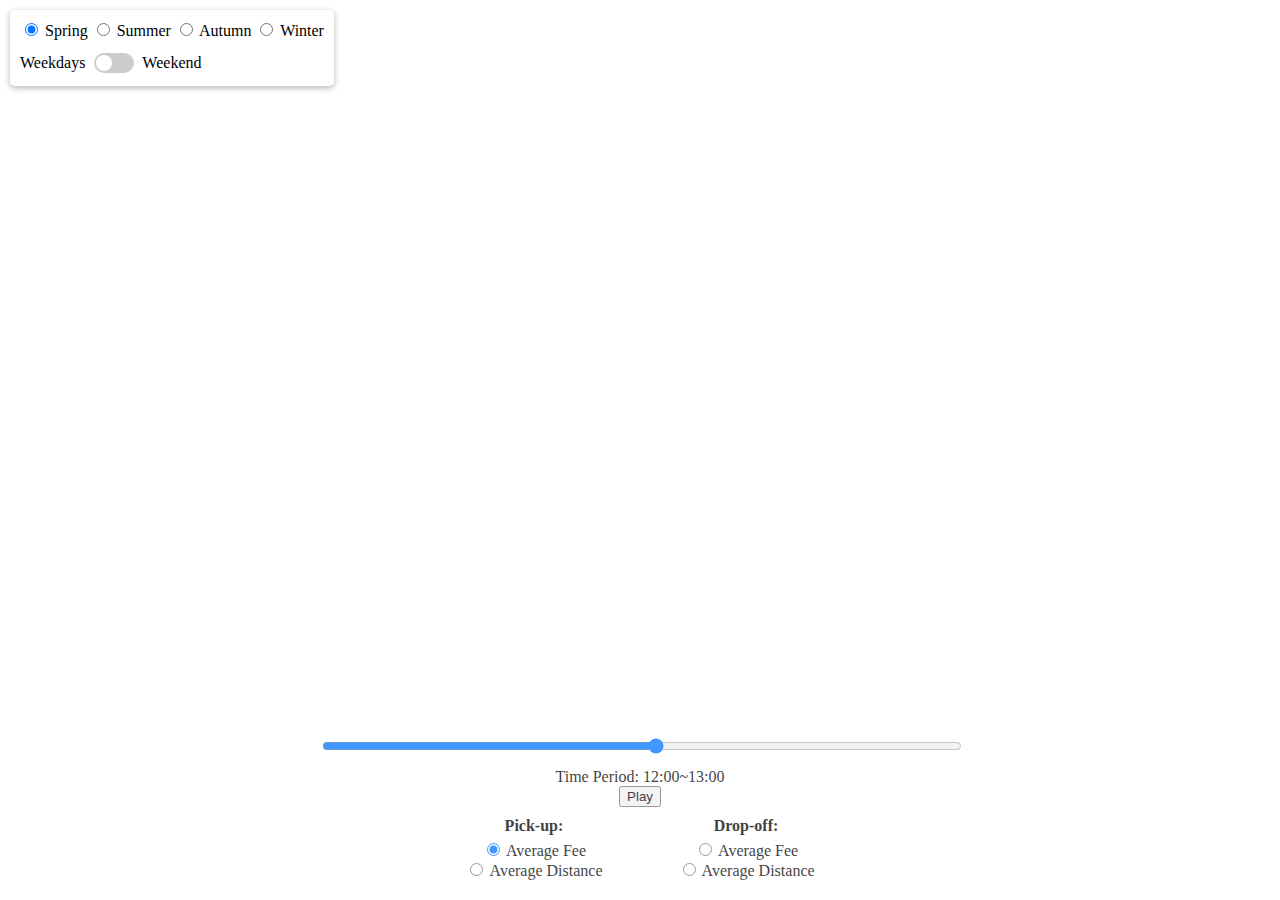
<file: index.html>
<!DOCTYPE html>
<html>
<head>
<meta charset="utf-8">
<meta name="viewport" content="initial-scale=1,maximum-scale=1,user-scalable=no">
<link href="https://api.mapbox.com/mapbox-gl-js/v3.1.2/mapbox-gl.css" rel="stylesheet">
<script src="https://api.mapbox.com/mapbox-gl-js/v3.1.2/mapbox-gl.js"></script>
<link href="style.css" rel="stylesheet">
</head>
<body>
<div id="map"></div>
<div id="controls">
    <!-- Season Selection -->
    <div id="seasonSelection">
      <label><input type="radio" name="season" value="spring" checked> Spring</label>
      <label><input type="radio" name="season" value="summer"> Summer</label>
      <label><input type="radio" name="season" value="autumn"> Autumn</label>
      <label><input type="radio" name="season" value="winter"> Winter</label>
    </div>
  
    <!-- Day Type Selection (Weekdays/Weekend) -->
    <div id="dayTypeSelection">
      <label>Weekdays</label><input type="checkbox" id="dayType"><label>Weekend</label>
    </div>
</div>

<div id="mapLegend" style="display: none;">
  <div class="gradient-bar"></div>
  <div class="legend-labels">
      <span>Move Out To</span>
      <span>Move In From</span>
  </div>
</div>
  
<!-- Time Slider -->
<div id="timeSliderContainer">
    <input type="range" id="timeSlider" min="0" max="23" value="12">
    <span id="timePeriod">Time Period: 12:00~13:00</span>
    <button id="playButton">Play</button>
  
    <!-- Data Selection for Pick-up and Drop-off -->
    <div id="dataSelection">
      <div class="dataGroup">
        <span>Pick-up:</span>
        <label><input type="radio" name="dataVisual" value="pu_average_fee" checked> Average Fee</label>
        <label><input type="radio" name="dataVisual" value="pu_average_dis"> Average Distance</label>
      </div>
      <div class="dataGroup">
        <span>Drop-off:</span>
        <label><input type="radio" name="dataVisual" value="do_average_fee"> Average Fee</label>
        <label><input type="radio" name="dataVisual" value="do_average_dis"> Average Distance</label>
      </div>
    </div>
  </div>

<div id="info-box" style="display: none; position: absolute; top: 20px; right: 20px; background: rgba(255, 255, 255, 0.8); padding: 10px; border-radius: 5px; max-width: 200px;"></div>


<script src="script.js"></script>
</body>
</html>
</file>
<file: style.css>
#map {
    position: absolute;
    top: 0;
    bottom: 0;
    width: 100%;
}
  
#controls {
    position: absolute;
    top: 10px;
    left: 10px;
    z-index: 1;
    background: white;
    padding: 10px;
    border-radius: 5px;
    box-shadow: 0 2px 6px rgba(0,0,0,0.3);
  }
  
  #dayTypeSelection {
    display: flex;
    align-items: center;
    gap: 5px;
    margin-top: 10px;
  }
  
  #dayTypeSelection input[type=checkbox] {
    /* 使用自定义样式替代默认复选框 */
    -webkit-appearance: none;
    appearance: none;
    width: 40px;
    height: 20px;
    background: #ccc;
    border-radius: 10px;
    position: relative;
  }
  
  #dayTypeSelection input[type=checkbox]:checked::before {
    transform: translateX(20px);
    background: #2196F3;
  }
  
  #dayTypeSelection input[type=checkbox]::before {
    content: '';
    position: absolute;
    top: 2px;
    left: 2px;
    width: 16px;
    height: 16px;
    background: white;
    border-radius: 50%;
    transition: transform 0.3s ease;
  }

  #mapLegend {
    position: absolute;
    top: 100px; /* 调整这个值以确保图例位于#controls的下方 */
    left: 10px;
    right: 10px; /* 与#controls保持一致，以匹配宽度 */
    z-index: 1;
    width:300px;
    display: block
}

.gradient-bar {
    width: 100%;
    height: 20px;
    border-radius: 5px;
    background: linear-gradient(to right, blue, white 50%, red);
    margin-bottom: 5px;
}

.legend-labels {
    display: flex;
    justify-content: space-between;
    font-size: 12px;
}
  
/* Time Slider Container */
#timeSliderContainer {
    position: absolute;
    left: 50%;
    transform: translateX(-50%);
    bottom: 20px;
    width: 50%; /* 或根据需求调整为更大的百分比 */
    text-align: center;
    background: white;
    border-radius: 5px;
    opacity:0.75
  }

  #timeSlider {
    width: 100%;
  }
  
  #timePeriod {
    display: block;
    margin-top: 10px;
  }
  
  #dataSelection {
    display: flex;
    justify-content: center;
    gap: 75px;
    margin-top: 10px;
  }
  
  .dataGroup {
    display: flex;
    flex-direction: column;
    align-items: center;
  }
  
  .dataGroup span {
    font-weight: bold;
    margin-bottom: 5px;
  }
</file>
